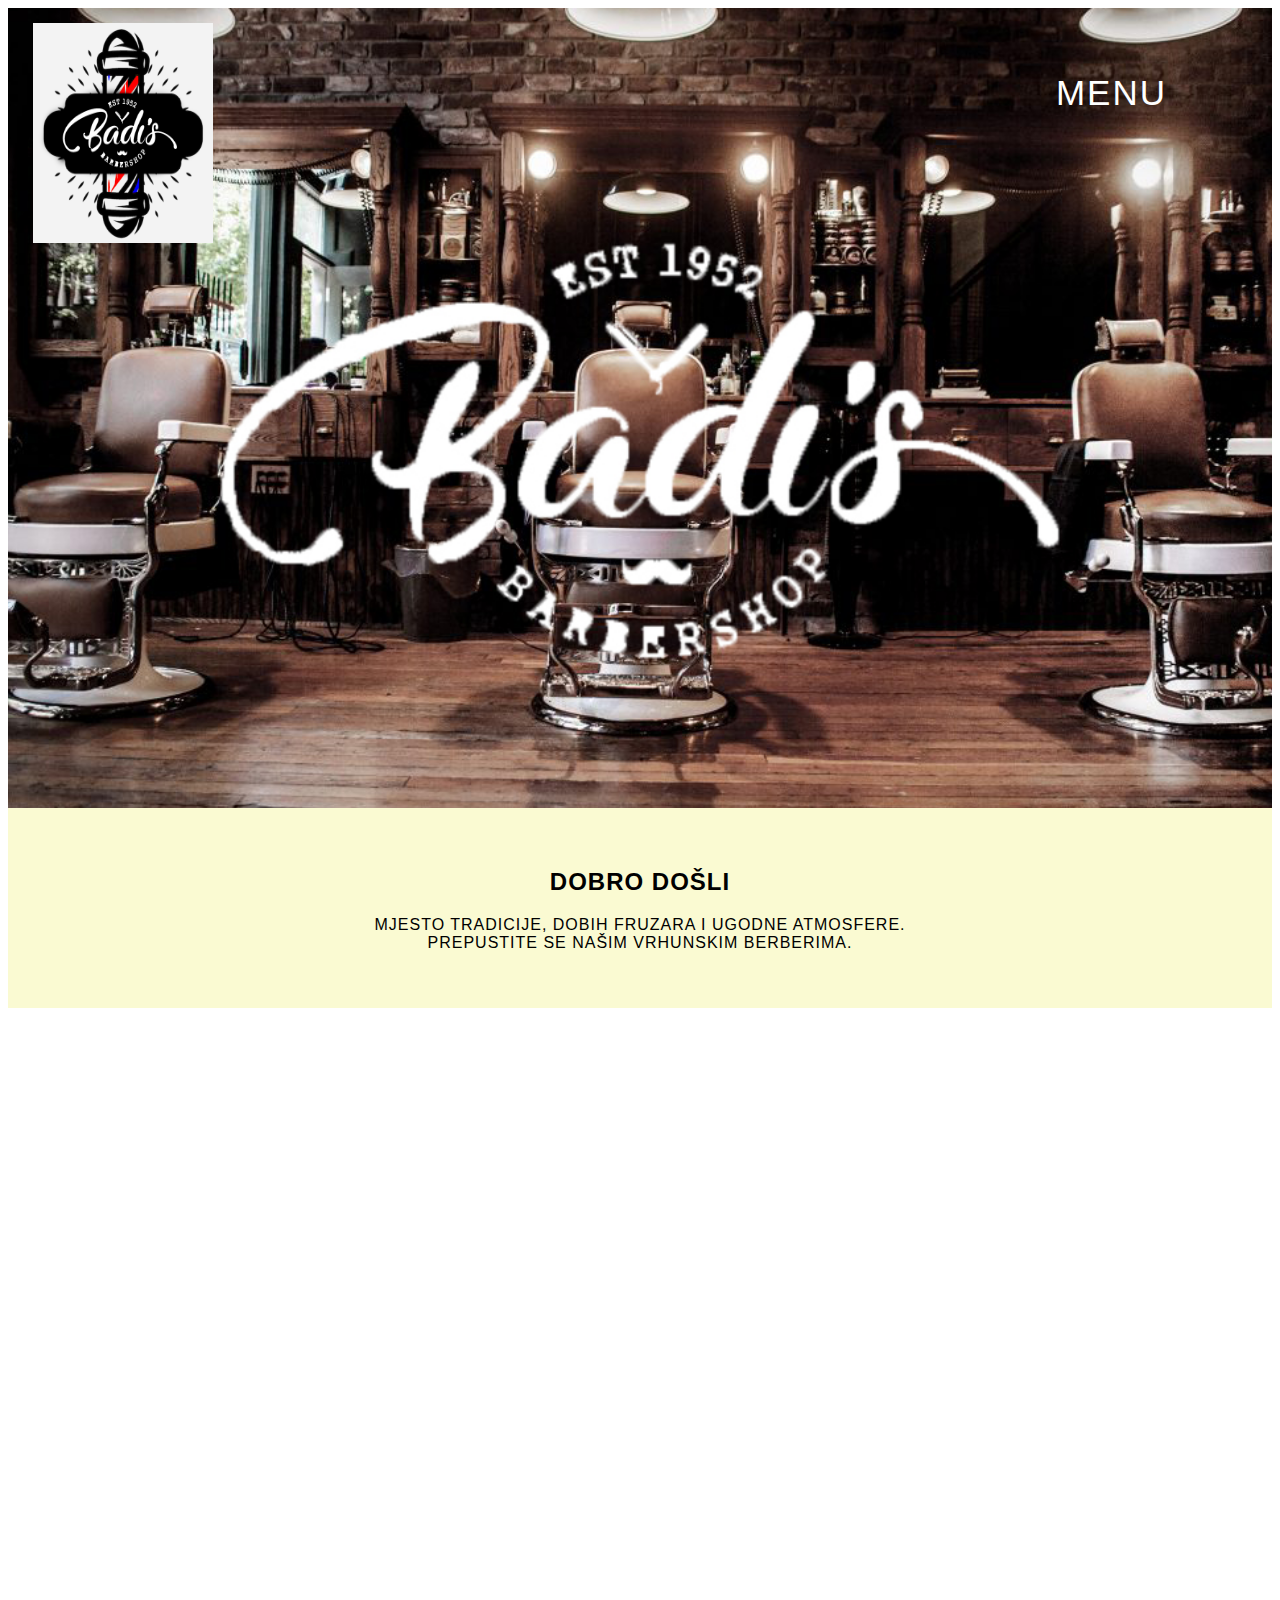
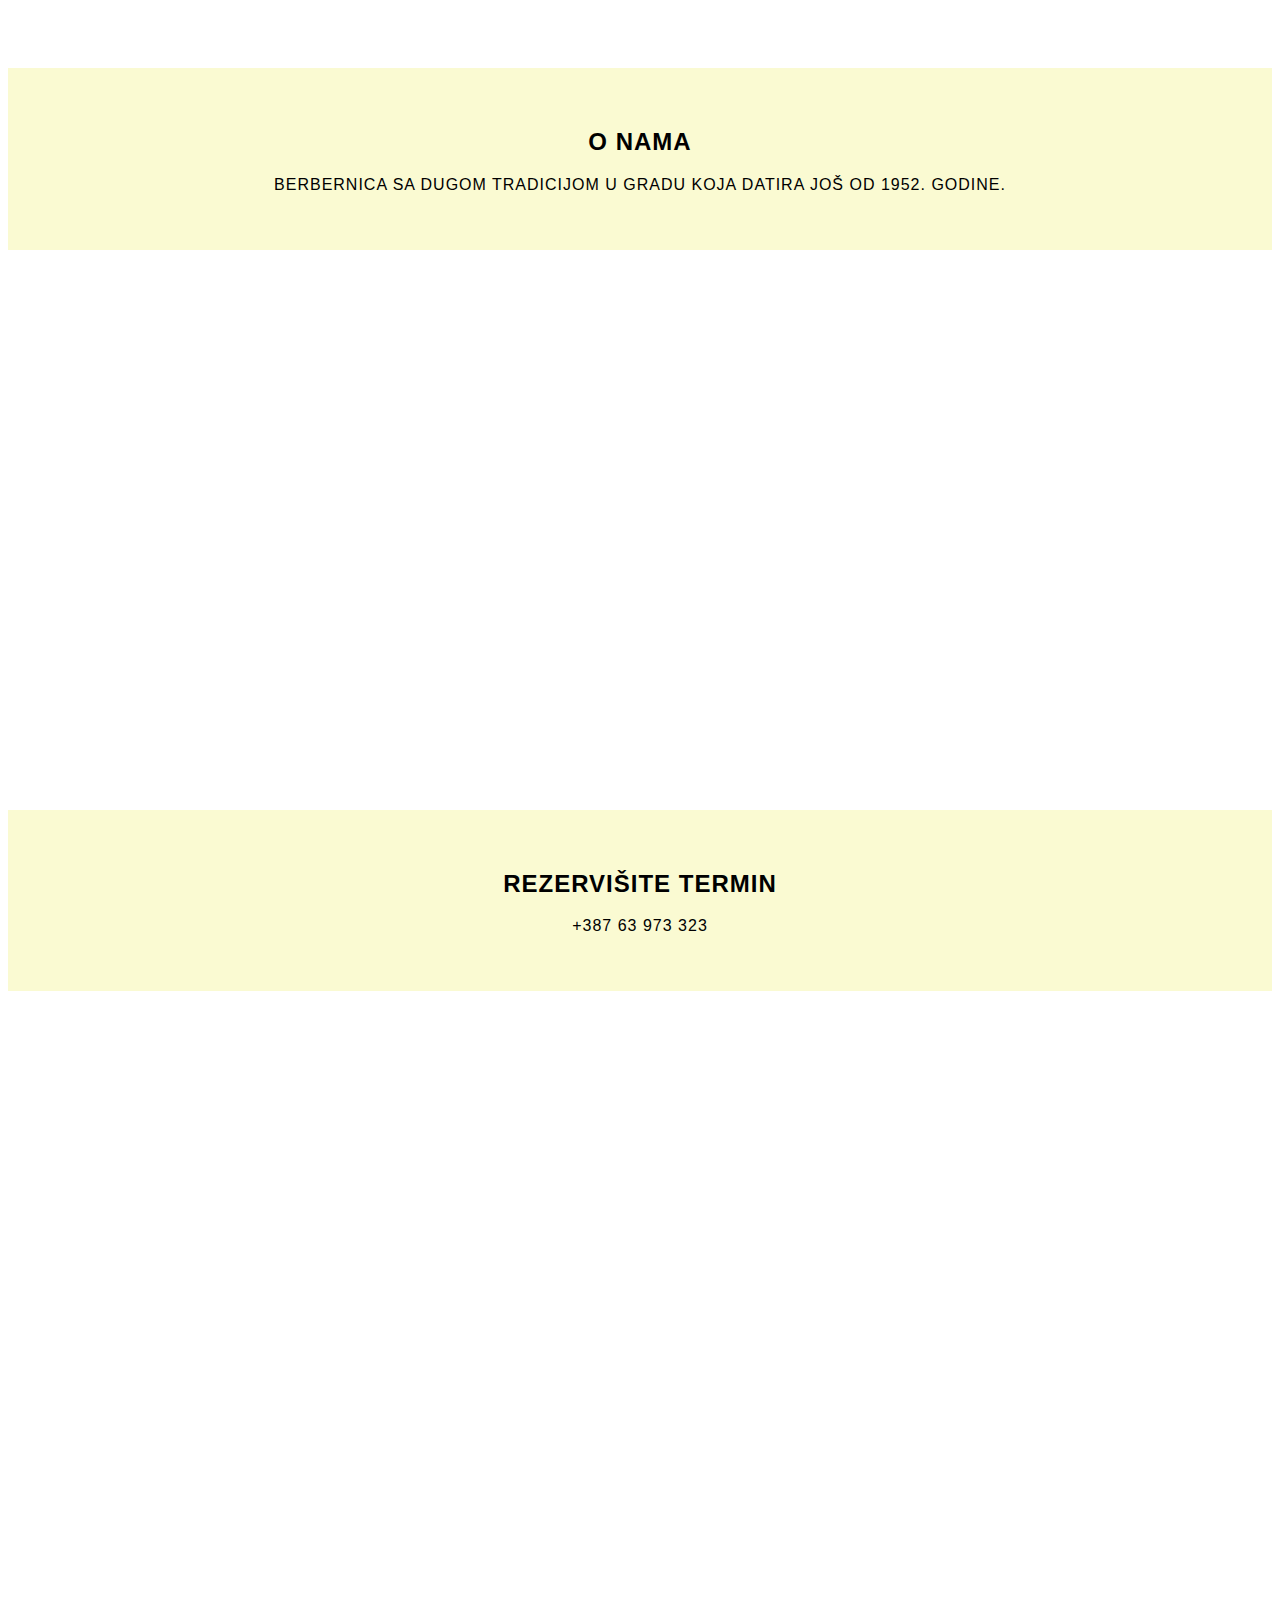
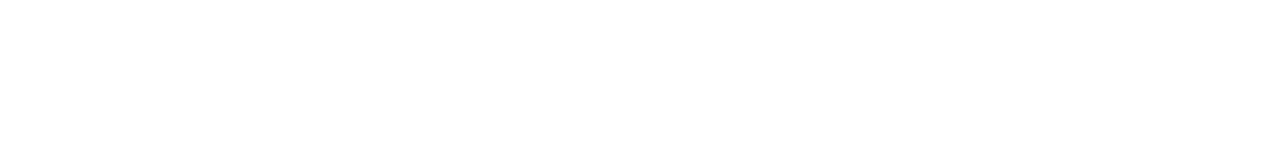
<file: index.html>
<html>
<head>
    <meta charset="utf-8">
    <meta name="viewpoint" content="width=device-width, initial-scale=1.0">
    <meta http-equiv="X-UA-Compatible" content="ie=edge">
    <title>Badi's Barbershop</title>
    <link rel="stylesheet" href="css/style2.css">
    </head>
    
    <body>
    <div class="pimg1">
    <div class="ptext">
    <span class="border logo">
        <a href="index.html"><img class="logo" src="images/Home%20Logo.jpg" height="220px" width="180px" ></a>
        </span> 
        
         <nav>
     <li class="dropdown"><a>MENU<span class="fa fa-angle-down"></span></a>
        <ul class="dropdown-content">
        <li><a href="index.html">POČETNA</a></li>
        <li><a href="sites/news.html">NAŠE VIJESTI</a></li>
        <li><a href="sites/team.html">NAŠ TIM</a></li>
        <li><a href="sites/work.html">NAŠI RADOVI</a></li>
        <li><a href="sites/pricing.html">CJENOVNIK</a></li>
        <li><a href="sites/contact.html">KONTAKT</a></li>
        </ul>
     </li>
     </nav>
        
        </div>    
        </div>
    
        <section class="section section-light">
        <h2>DOBRO DOŠLI</h2>
            <p>
            Mjesto tradicije, dobih fruzara i ugodne atmosfere.<br>
            Prepustite se našim vrhunskim berberima.
            
            </p>
        </section>
        
        <div class="pimg2">
        <div class="ptext2">
        
        </div>    
        </div>
        
        <section class="section section-dark">
        <h2>O NAMA</h2>
            <p>
            Berbernica sa dugom tradicijom u gradu koja datira još od 1952. godine.
            </p>
        </section>
        
         
        <div class="pimg3">
        <div class="ptext3">
         
        </div>    
        </div>
    
        
        <section class="section section-dark">
        <h2>REZERVIŠITE TERMIN</h2>
            <p>
            +387 63 973 323
            </p>
        </section>
        
        <div class="pimg8">
        <div class="ptext">
        <span class="border">
        COPYRIGHT &copy; INOVATIONAL TECH <br>
        2019
        </span>
        </div>    
        </div>
        
       
         
        
        
    </body>
    
</html>
</file>
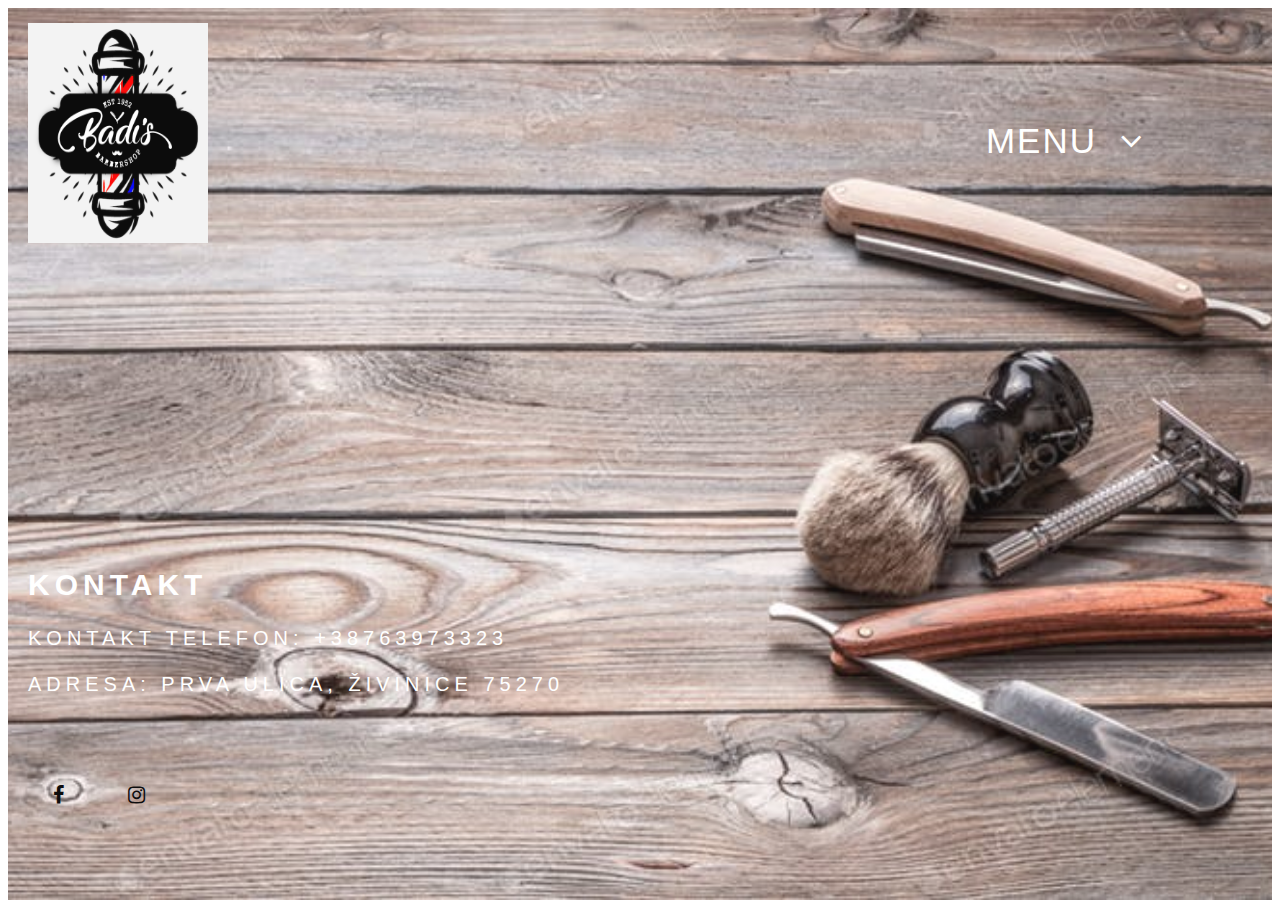
<file: sites/contact.html>
<html>
<head>
    <meta charset="utf-8">
    <meta name="viewpoint" content="width=device-width, initial-scale=1.0">
    <meta http-equiv="X-UA-Compatible" content="ie=edge">
    <title>Badi's Barbershop</title>
    <link rel="stylesheet" href="../css/style7.css">
    <link rel="stylesheet" href="https://cdnjs.cloudflare.com/ajax/libs/font-awesome/4.7.0/css/font-awesome.min.css">
    </head>
    
    <body>
    <div class="pimg1">
    <div class="ptext">
    
        <a href="../index.html"><img class="logo" src="../images/Home%20Logo.jpg" height="220px" width="180px" ></a>
    
        
         <nav>
     <li class="dropdown"><a>MENU<span class="fa fa-angle-down"></span></a>
        <ul class="dropdown-content">
        <li><a href="../index.html">POČETNA</a></li>
        <li><a href="../sites/news.html">NAŠE VIJESTI</a></li>
        <li><a href="../sites/team.html">NAŠ TIM</a></li>
        <li><a href="../sites/work.html">NAŠI RADOVI</a></li>
        <li><a href="../sites/pricing.html">CJENOVNIK</a></li>
        <li><a href="../sites/contact.html">KONTAKT</a></li>
        </ul>
     </li>
     </nav>
        
        <div class="map">
        
            <iframe src="https://www.google.com/maps/embed?pb=!1m18!1m12!1m3!1d2848.1817836634823!2d18.645686815486155!3d44.449943579102126!2m3!1f0!2f0!3f0!3m2!1i1024!2i768!4f13.1!3m3!1m2!1s0x47594cb4068ada59%3A0xd677be459619cf1a!2sBadi&#39;s+Barbershop!5e0!3m2!1shr!2sba!4v1559079204504!5m2!1shr!2sba" width="450" height="300" frameborder="0" style="border:0" allowfullscreen></iframe>
            
        </div>
        
         <div class="description">
        <h2>KONTAKT</h2>
        <p> KONTAKT TELEFON: +38763973323 <br><br>
            ADRESA: Prva ulica, Živinice 75270<br><br><br><br>
            <a href="https://www.facebook.com/badibarber/" class="fa fa-facebook"></a>
            <a href="https://www.instagram.com/badi.thebarber/?hl=hr" class="fa fa-instagram"></a>
            </p>
        
        </div>
        
        </div>
        </div>
    </body>
</html>
</file>
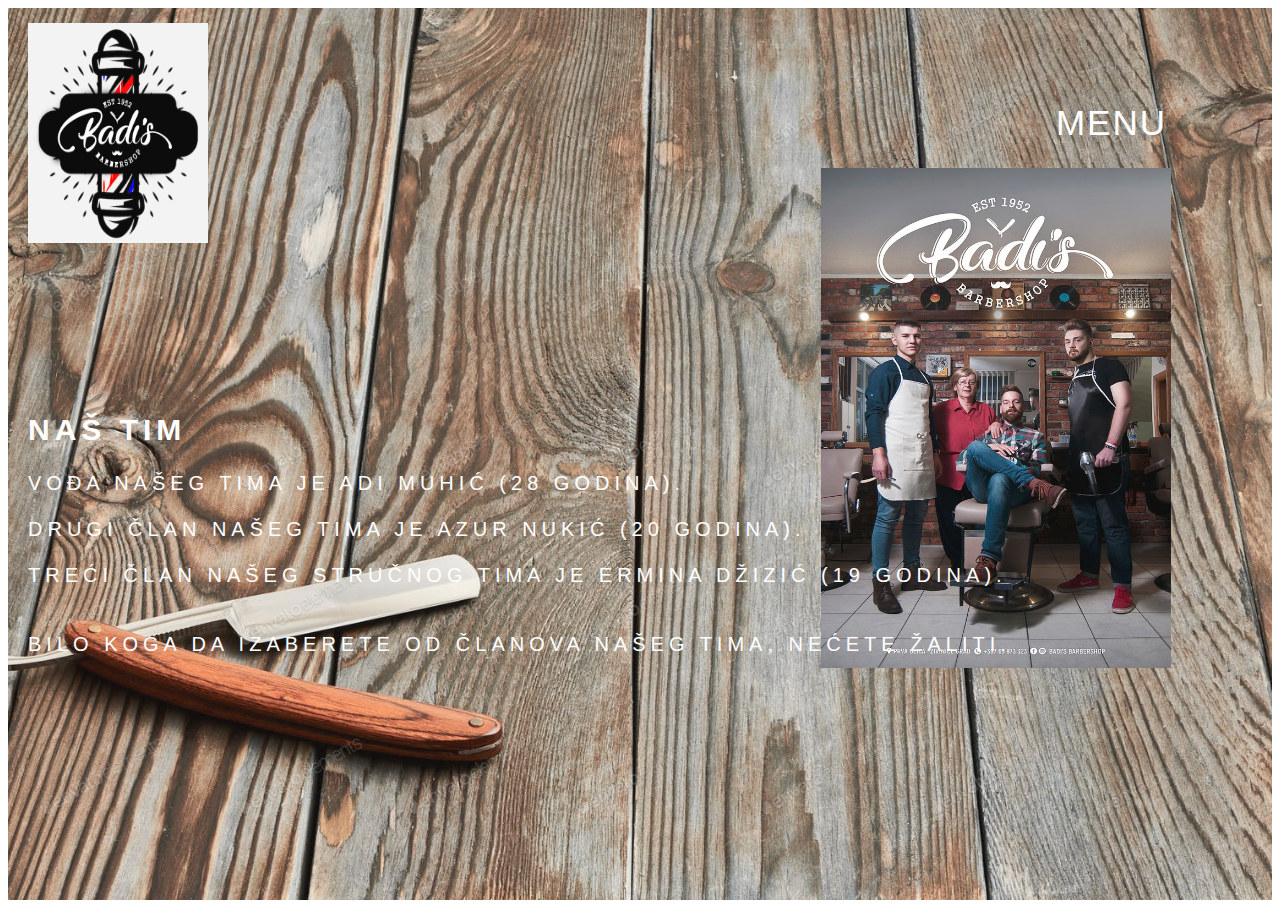
<file: sites/team.html>
<html>
<head>
    <meta charset="utf-8">
    <meta name="viewpoint" content="width=device-width, initial-scale=1.0">
    <meta http-equiv="X-UA-Compatible" content="ie=edge">
    <title>Badi's Barbershop</title>
    <link rel="stylesheet" href="../css/style3.css">
    </head>
    
    <body>
    <div class="pimg1">
    <div class="ptext">
    
        <a href="../index.html"><img class="logo" src="../images/Home%20Logo.jpg" height="220px" width="180px" ></a>
    
        
         <nav>
     <li class="dropdown"><a>MENU<span class="fa fa-angle-down"></span></a>
        <ul class="dropdown-content">
        <li><a href="../index.html">POČETNA</a></li>
        <li><a href="../sites/news.html">NAŠE VIJESTI</a></li>
        <li><a href="../sites/team.html">NAŠ TIM</a></li>
        <li><a href="../sites/work.html">NAŠI RADOVI</a></li>
        <li><a href="../sites/pricing.html">CJENOVNIK</a></li>
        <li><a href="../sites/contact.html">KONTAKT</a></li>
        </ul>
     </li>
     </nav>
        
        <div class="image">
        <img src="../images/ekipa.jpg" width="350px" height="500px">
        </div>
        
        <div class="description">
        <h2>NAŠ TIM</h2>
        <p>Vođa našeg tima je Adi Muhić (28 godina).<br><br>
           Drugi član našeg tima je Azur Nukić (20 godina).<br><br>
           Treći član našeg stručnog tima je Ermina Džizić (19 godina).<br><br><br>
           Bilo koga da izaberete od članova našeg tima, nećete žaliti.
           
        </div>
        
        </div>    
        </div>
        
        
        
        
    </body>
</html>
</file>
<file: css/style2.css>
body, html()
{
    height: 100%;
    margin: 0;
    font-size: 16px;
    font-family: 'Lato', sans-serif;
    font-weight: 400;
    line-height: 1.8em;
    color: #2828E5;
}


.pimg1, .pimg2, .pimg3, 

{
    position: relative;
    opacity: 0.95;
    background-position: center;
    background-repeat: no-repeat;
    background-size: cover;
   

    background-attachment: fixed;
}

.pimg1
{
    background-image: url('../images/banner%20main.jpg');
    min-height: 800px;
    background-position: center;
    background-repeat: no-repeat;
    background-size: cover;
      background-attachment: fixed;
    
}

.pimg2

{
    background-image: url('../images/Azur.jpg');
    min-height: 660px;
    background-repeat: no-repeat;
    background-size: cover;
      background-attachment: fixed;
}

.pimg3

{
    background-image: url('../images/Adi%201.jpg');
    min-height: 560px;background-position: center;
    background-repeat: no-repeat;
    background-size: cover;
      background-attachment: fixed;
}

.pimg8

{
    background-image: url('../images/22222.jpg');
    min-height: 745px;
     background-repeat: no-repeat;
    background-size: cover;
      background-attachment: fixed;
}

.section
{
    text-align: center;
    padding: 40px;

}

.section-light
{
    background-color:lightgoldenrodyellow;
    color: black;
    letter-spacing: 1px;
    text-transform: uppercase;
    font-family: 'Lato', sans-serif;
    font-weight: 100;

}

.section-dark
{
    background-color: lightgoldenrodyellow;
    color: black;
    letter-spacing: 1px;
    text-transform: uppercase;
    font-family: 'Lato', sans-serif;
    font-weight: 100;
}

.ptext{
    color: white;
    text-align: center;
    font-size: 18px;
}



.ptext1, .ptext2, .ptext3, .ptext8
{
    position: absolute;
    top: 50%;
    width: 100%;
    text-align: center;
    color: black;
    font-size: 40px;
    letter-spacing: 8px;
    text-transform: uppercase;
    font-family: 'Lato', sans-serif;
    font-weight: 100;
}

.logo{
    
    float: left;
    margin-left: 5px;
    
}


nav{
    float: right;
    margin-top: 50px;
    margin-right: 90px;
}

.dropdown{
    
    color: white;
    font-size: 35px;
    letter-spacing: 2px;
    text-transform: uppercase;
    font-family: 'Lato', sans-serif;
    font-weight: 200;
    list-style-type: none;
    text-align: center;
    
    
}

ul{
    list-style-type: none;
    padding: 0px;
    background: transparent;
     color: white;
    font-size: 20px;
    letter-spacing: 2px;
    text-transform: uppercase;
    font-family: 'Lato', sans-serif;
    font-weight: 200;
    text-align: center;
    
}

ul: :after{
    content: '';
    clear: both;
    display: block;
}

nav>ul>li {
    float: right;
    position: relative;
    
}

a{
    display: block;
    padding: 15px;
    color: white;
    text-decoration: none;
    
}

a:hover{
    background: white;
    opacity: 0.6;
    transition: .7s;
    color: saddlebrown; 
    filter: blur(50%);
    box-shadow: grey;
    text-shadow: grey;
    cursor: pointer;
    
}

.dropdown{
    position: relative;
}

.dropdown-content{
    display: none;
}

.dropdown:hover .dropdown-content{
    display: block;
    
}

    float: right;
    position: absolute;
    width: 105px;
    height: 40px;
    background: black;
    opacity: 0.5;
    position: relative;
    border: none;
    cursor: pointer;
    width: 105px;
    height: 40px;
    background: transparent;
    color: white;
    font-size: 20px;
    letter-spacing: 2px;
    text-transform: uppercase;
    font-family: 'Lato', sans-serif;
    font-weight: 200;
    list-style: none;

.border final 

    



.welcome{
     position: absolute;
    top: 50%;
    width: 100%;
    text-align: center;
    color: black;
    font-size: 40px;
    letter-spacing: 8px;
    text-transform: uppercase;
    font-family: 'Lato', sans-serif;
    font-weight: 100;
    

@media (max-width:568px;)
{
    .pimg1, .pimg2, .pimg3{
        background-attachment: scroll;
    }
}
</file>
<file: css/style7.css>
body, html()
{
    height: 100%;
    margin: 0;
    font-size: 16px;
    font-family: 'Lato', sans-serif;
    font-weight: 400;
    line-height: 1.8em;
    color: #2828E5;
}


.pimg1

{
    position: relative;
    opacity: 0.95;
    background-position: center;
    background-repeat: no-repeat;
    background-size: cover;
   

    background-attachment: fixed;
}

.pimg1
{
    background-image: url('../images/vintage%201.jpg');
    height: 100vh;
    background-position: center;
    background-repeat: no-repeat;
    background-size: cover;
    
}

.map
{
    float: right;
    margin-top: 250px;
    margin-right: 150px;
    padding: 50px;
  transition: transform .2s; /* Animation */
  width: 150px;
  height: 150px;
  
}

.map:hover {
    
  transform: scale(1.2);
    
}

.description
{
  float: left;
    margin-top: 300px;
    margin-left: 20px;
    font-size: 20px;
    letter-spacing: 5px;
    text-transform: uppercase;
    font-family: 'Lato', sans-serif;
    font-weight: 100;
    color: white;
    
  transition: transform .2s; /* Animation */
 
}

.description:hover {
     background: white;
    opacity: 0.6;
    transition: .7s;
    color: saddlebrown; 
    filter: blur(50%);
    box-shadow: grey;
    text-shadow: grey;
     transform: scale(1.2);
}

.fa {
  padding: 20px;
  font-size: 30px;
  width: 30px;
  text-align: center;
  text-decoration: none;
  border-radius: 50%;
    transition: transform .2s; /* Animation */
}

.fa-facebook {
    width: 25px;
    height: 25px;
  color: black;
}

.fa-facebook:hover {
    background: white;
    opacity: 0.6;
    transition: .7s;
    color: saddlebrown; 
    filter: blur(50%);
    box-shadow: grey;
    text-shadow: grey;
    transform: scale(1.2);
}

.fa-instagram {
     
  color: black;
    
}

.fa-instagram:hover {
    background: white;
    opacity: 0.6;
    transition: .7s;
    color: saddlebrown; 
    filter: blur(50%);
    box-shadow: grey;
    text-shadow: grey;
    transform: scale(1.2);
}



.logo{
    
    float: left;
    margin-left: 5px;
    
}


nav{
    float: right;
    margin-top: 50px;
    margin-right: 90px;
}

.dropdown{
    
    color: white;
    font-size: 35px;
    letter-spacing: 2px;
    text-transform: uppercase;
    font-family: 'Lato', sans-serif;
    font-weight: 200;
    list-style-type: none;
    text-align: center;
    
    
}

ul{
    list-style-type: none;
    padding: 0px;
    background: transparent;
     color: white;
    font-size: 20px;
    letter-spacing: 2px;
    text-transform: uppercase;
    font-family: 'Lato', sans-serif;
    font-weight: 200;
    text-align: center;
    
}

ul: :after{
    content: '';
    clear: both;
    display: block;
}

nav>ul>li {
    float: right;
    position: relative;
    
}

a{
    display: block;
    padding: 15px;
    color: white;
    text-decoration: none;
    
}

a:hover{
    background: white;
    opacity: 0.6;
    transition: .7s;
    color: saddlebrown; 
    filter: blur(50%);
    box-shadow: grey;
    text-shadow: grey;
    cursor: pointer;
    
}

.dropdown{
    position: relative;
}

.dropdown-content{
    display: none;
}

.dropdown:hover .dropdown-content{
    display: block;
    
}

    float: right;
    position: absolute;
    width: 105px;
    height: 40px;
    background: black;
    opacity: 0.5;
    position: relative;
    border: none;
    cursor: pointer;
    width: 105px;
    height: 40px;
    background: transparent;
    color: white;
    font-size: 20px;
    letter-spacing: 2px;
    text-transform: uppercase;
    font-family: 'Lato', sans-serif;
    font-weight: 200;
    list-style: none;
</file>
<file: css/style3.css>
body, html()
{
    height: 100%;
    margin: 0;
    font-size: 16px;
    font-family: 'Lato', sans-serif;
    font-weight: 400;
    line-height: 1.8em;
    color: #2828E5;
}


.pimg1

{
    position: relative;
    opacity: 0.95;
    background-position: center;
    background-repeat: no-repeat;
    background-size: cover;
   

    background-attachment: fixed;
}

.pimg1
{
    background-image: url('../images/teamBG.jpg');
    height: 100vh;
    background-position: center;
    background-repeat: no-repeat;
    background-size: cover;
    
}

.image
{
    float: right;
    margin-top: 80px;
    margin-right: 20px; 
     padding: 50px;
  transition: transform .2s; /* Animation */
  width: 150px;
  height: 150px;
  
    
}



.image:hover {
    
  transform: scale(1.2);
    
}

.description
{
  float: left;
    margin-top: 20px;
    margin-left: 20px;
    font-size: 20px;
    letter-spacing: 5px;
    text-transform: uppercase;
    font-family: 'Lato', sans-serif;
    font-weight: 100;
    color: white;
    transition: transform .1s; /* Animation */
}

.description:hover {
     background: white;
    opacity: 0.6;
    transition: .7s;
    color: saddlebrown; 
    filter: blur(50%);
    box-shadow: grey;
    text-shadow: grey;
    transform: scale(1.0);
}

.logo{
    
    float: left;
    margin-left: 5px;
    
}


nav{
    float: right;
    margin-top: 50px;
    margin-right: 90px;
}

.dropdown{
    
    color: white;
    font-size: 35px;
    letter-spacing: 2px;
    text-transform: uppercase;
    font-family: 'Lato', sans-serif;
    font-weight: 200;
    list-style-type: none;
    text-align: center;
    
    
}

ul{
    list-style-type: none;
    padding: 0px;
    background: transparent;
     color: white;
    font-size: 20px;
    letter-spacing: 2px;
    text-transform: uppercase;
    font-family: 'Lato', sans-serif;
    font-weight: 200;
    text-align: center;
    
}

ul: :after{
    content: '';
    clear: both;
    display: block;
}

nav>ul>li {
    float: right;
    position: relative;
    
}

a{
    display: block;
    padding: 15px;
    color: white;
    text-decoration: none;
    
}

a:hover{
    background: white;
    opacity: 0.6;
    transition: .7s;
    color: saddlebrown; 
    filter: blur(50%);
    box-shadow: grey;
    text-shadow: grey;
    cursor: pointer;
    
}

.dropdown{
    position: relative;
}

.dropdown-content{
    display: none;
}

.dropdown:hover .dropdown-content{
    display: block;
    
}

    float: right;
    position: absolute;
    width: 105px;
    height: 40px;
    background: black;
    opacity: 0.5;
    position: relative;
    border: none;
    cursor: pointer;
    width: 105px;
    height: 40px;
    background: transparent;
    color: white;
    font-size: 20px;
    letter-spacing: 2px;
    text-transform: uppercase;
    font-family: 'Lato', sans-serif;
    font-weight: 200;
    list-style: none;
</file>
